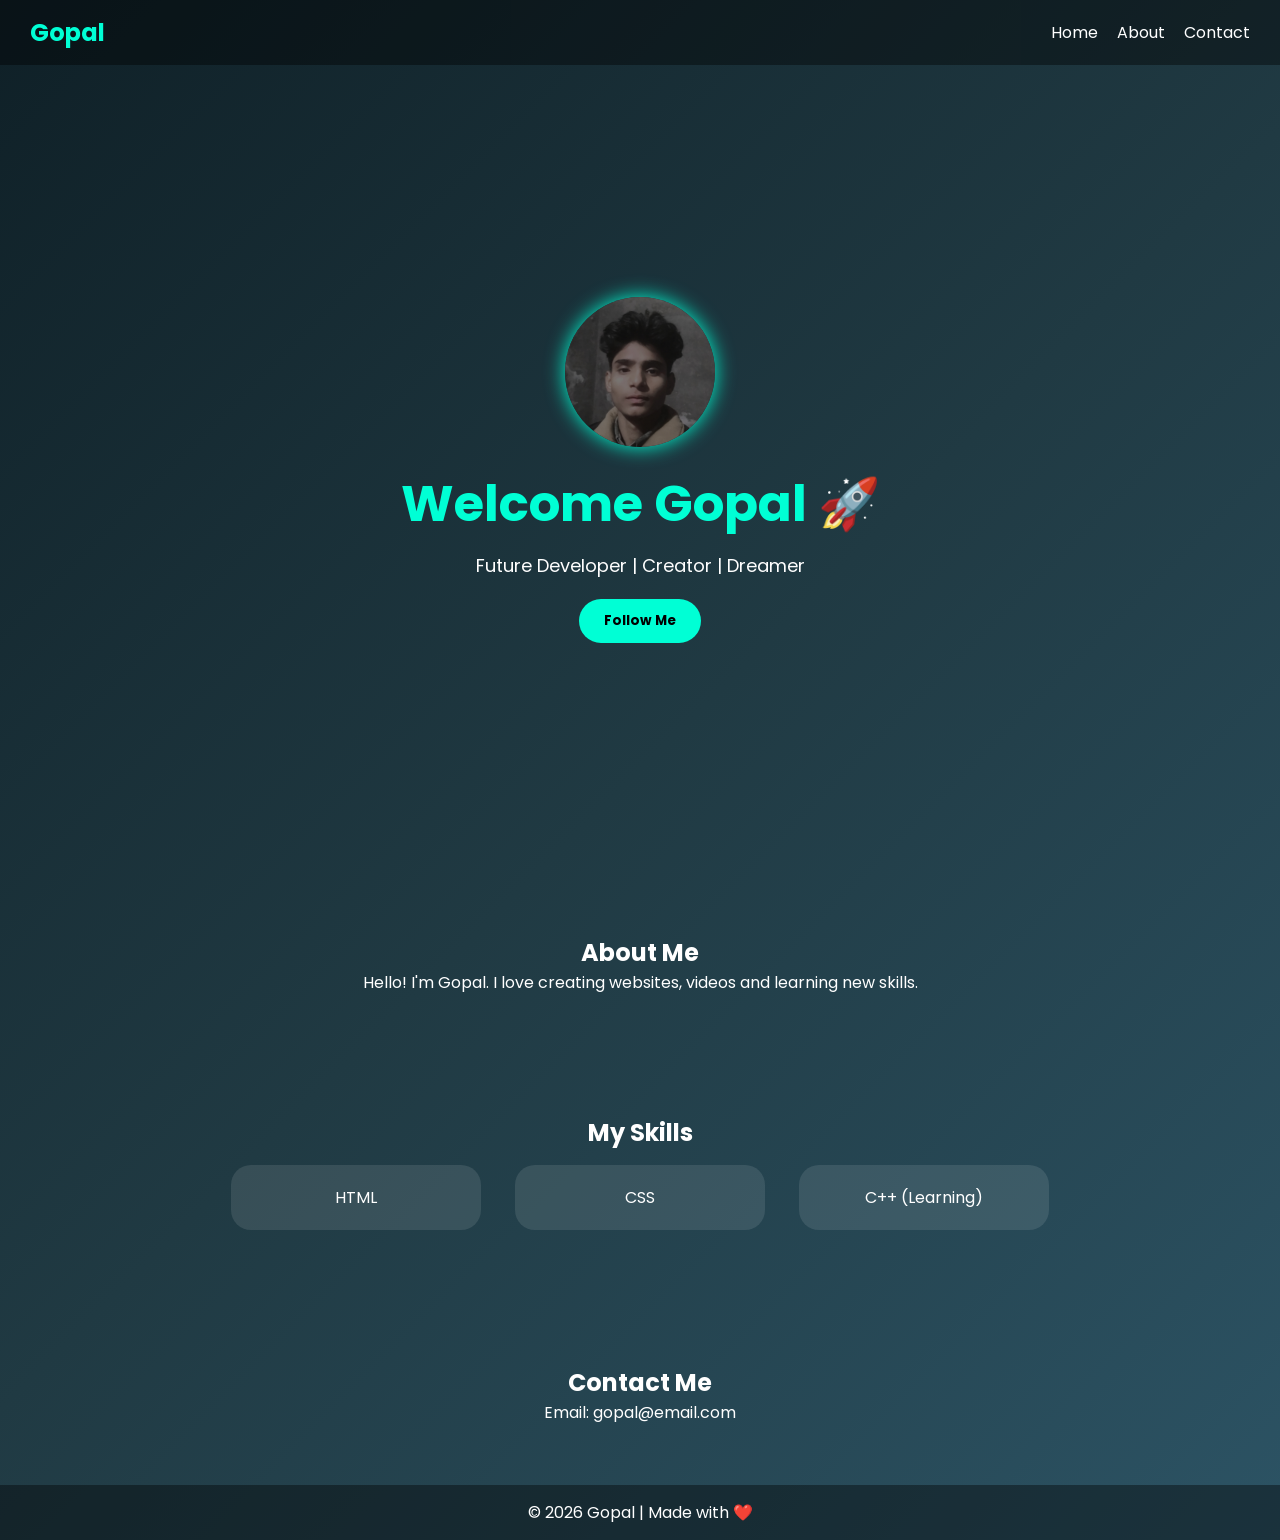
<file: Index.html>
<!DOCTYPE html><html lang="en">
<head>
  <meta charset="UTF-8">
  <meta name="viewport" content="width=device-width, initial-scale=1.0">
  <title>Gopal | Official Website</title>
  <link href="https://fonts.googleapis.com/css2?family=Poppins:wght@300;500;700&display=swap" rel="stylesheet">
  <style>
    *{margin:0;padding:0;box-sizing:border-box;font-family:'Poppins',sans-serif}
    body{
      background: linear-gradient(135deg,#0f2027,#203a43,#2c5364);
      color:white;
    }
    nav{
      display:flex;justify-content:space-between;align-items:center;
      padding:15px 30px;background:rgba(0,0,0,0.4);
      position:sticky;top:0
    }
    nav h2{color:#00ffd5}
    nav a{color:white;margin-left:15px;text-decoration:none}.hero{
  height:90vh;display:flex;flex-direction:column;justify-content:center;align-items:center;text-align:center
}
.hero h1{font-size:50px;color:#00ffd5}
.hero p{margin-top:10px;font-size:18px}
.btn{
  margin-top:20px;padding:12px 25px;border:none;border-radius:30px;
  background:#00ffd5;color:#000;font-weight:bold;cursor:pointer
}

.section{padding:60px 20px;text-align:center}
.card{
  background:rgba(255,255,255,0.1);
  padding:20px;margin:15px;border-radius:20px;
  display:inline-block;width:250px
}

footer{
  text-align:center;padding:15px;background:rgba(0,0,0,0.4)
}

  </style>
</head>
<body><nav>
  <h2>Gopal</h2>
  <div>
    <a href="#">Home</a>
    <a href="#about">About</a>
    <a href="#contact">Contact</a>
  </div>
</nav><div class="hero">
  <img src="profile.jpg" alt="Gopal" style="width:150px;height:150px;border-radius:50%;object-fit:cover;box-shadow:0 0 20px #00ffd5;margin-bottom:20px;">
  <h1>Welcome Gopal 🚀</h1>
  <p>Future Developer | Creator | Dreamer</p>
  <button class="btn">Follow Me</button>
</div><div class="section" id="about">
  <h2>About Me</h2>
  <p>Hello! I'm Gopal. I love creating websites, videos and learning new skills.</p>
</div><div class="section">
  <h2>My Skills</h2>
  <div class="card">HTML</div>
  <div class="card">CSS</div>
  <div class="card">C++ (Learning)</div>
</div><div class="section" id="contact">
  <h2>Contact Me</h2>
  <p>Email: gopal@email.com</p>
</div><footer>
  <p>© 2026 Gopal | Made with ❤️</p>
</footer></body>
  </html>
</file>
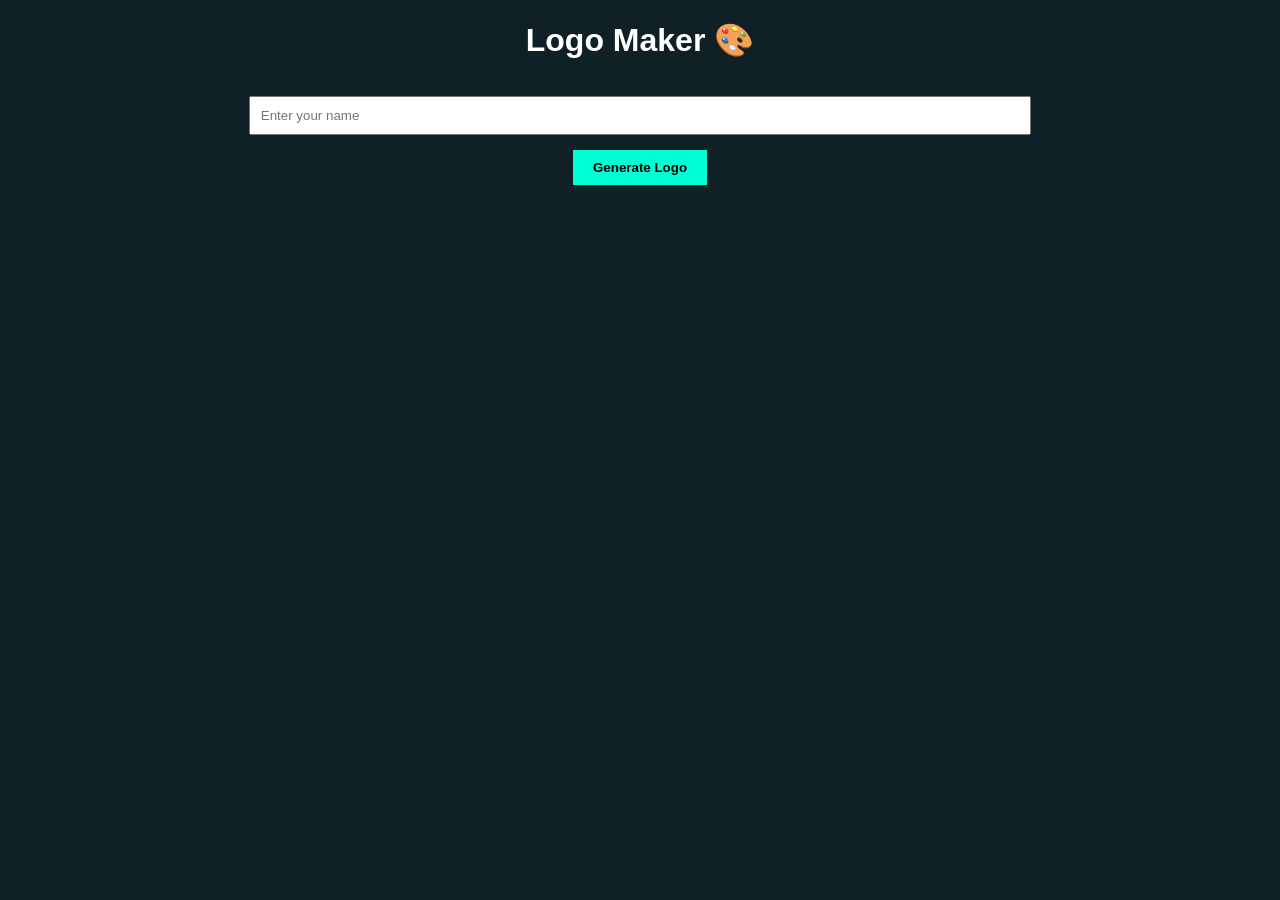
<file: logo.html>
<!DOCTYPE html>
<html>
<head>
  <title>Logo Maker</title>
  <style>
    body {
      text-align: center;
      font-family: Arial;
      background: #0f2027;
      color: white;
    }

    input {
      padding: 10px;
      margin: 15px;
      width: 60%;
    }

    button {
      padding: 10px 20px;
      background: #00ffd5;
      border: none;
      cursor: pointer;
      font-weight: bold;
    }

    #logo {
      margin-top: 30px;
      font-size: 40px;
      font-weight: bold;
      color: #00ffd5;
      text-shadow: 2px 2px 10px black;
    }
  </style>
</head>

<body>

<h1>Logo Maker 🎨</h1>

<input type="text" id="name" placeholder="Enter your name"><br>

<button onclick="makeLogo()">Generate Logo</button>

<div id="logo"></div>

<script>
function makeLogo() {
  let name = document.getElementById("name").value;

  document.getElementById("logo").innerHTML =
    "🔥 " + name + " 🔥";
}
</script>

</body>
</html>
</file>
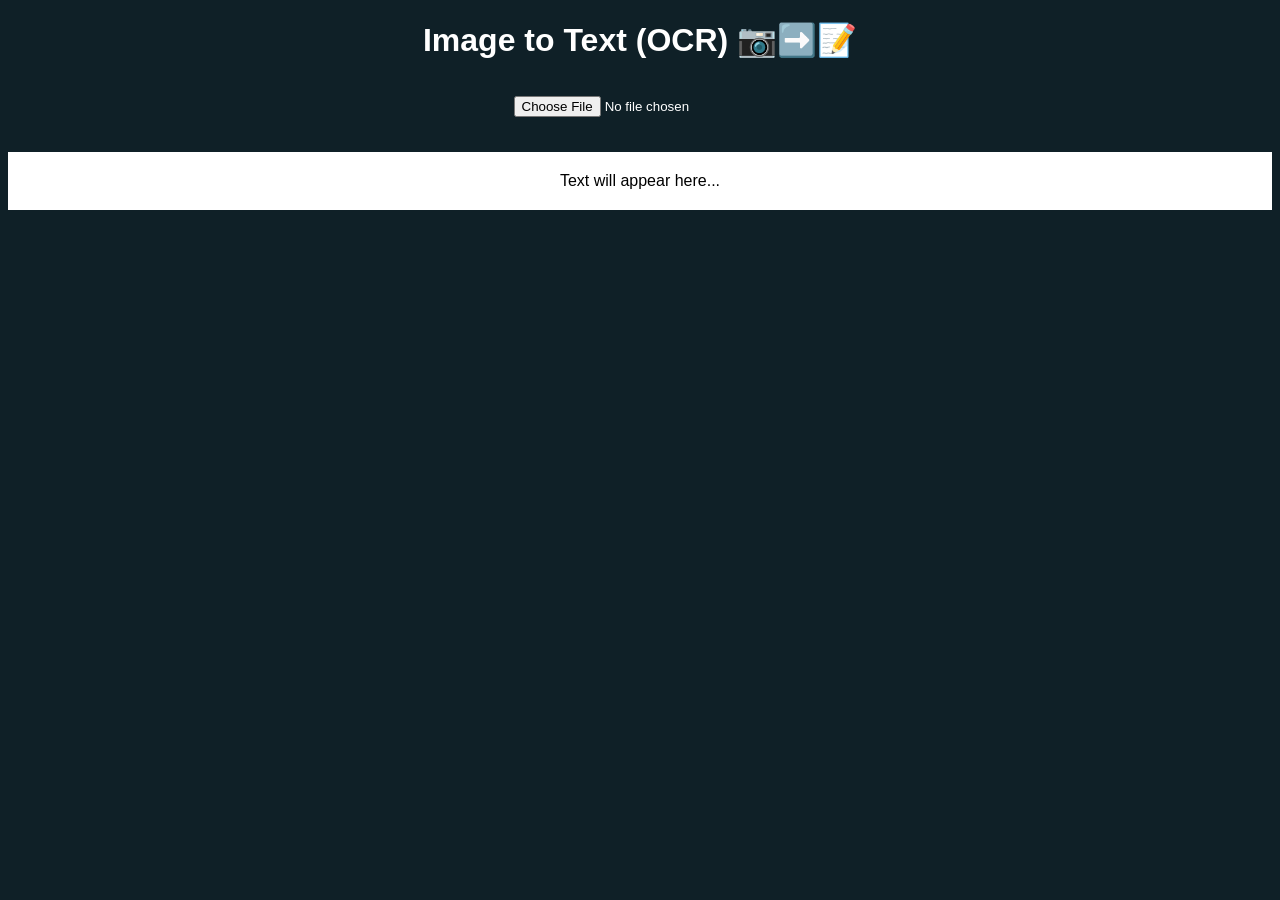
<file: ocr.html>
<!DOCTYPE html>
<html>
<head>
  <title>OCR Tool</title>
  <style>
    body {
      text-align: center;
      font-family: Arial;
      background: #0f2027;
      color: white;
    }

    input {
      margin: 15px;
    }

    #result {
      margin-top: 20px;
      background: white;
      color: black;
      padding: 20px;
    }
  </style>
</head>

<body>

<h1>Image to Text (OCR) 📷➡️📝</h1>

<input type="file" onchange="showText()">

<div id="result">Text will appear here...</div>

<script>
function showText() {
  document.getElementById("result").innerText =
    "Demo OCR tool 😄\n\nReal text extraction coming soon...";
}
</script>

</body>
</html>
</file>
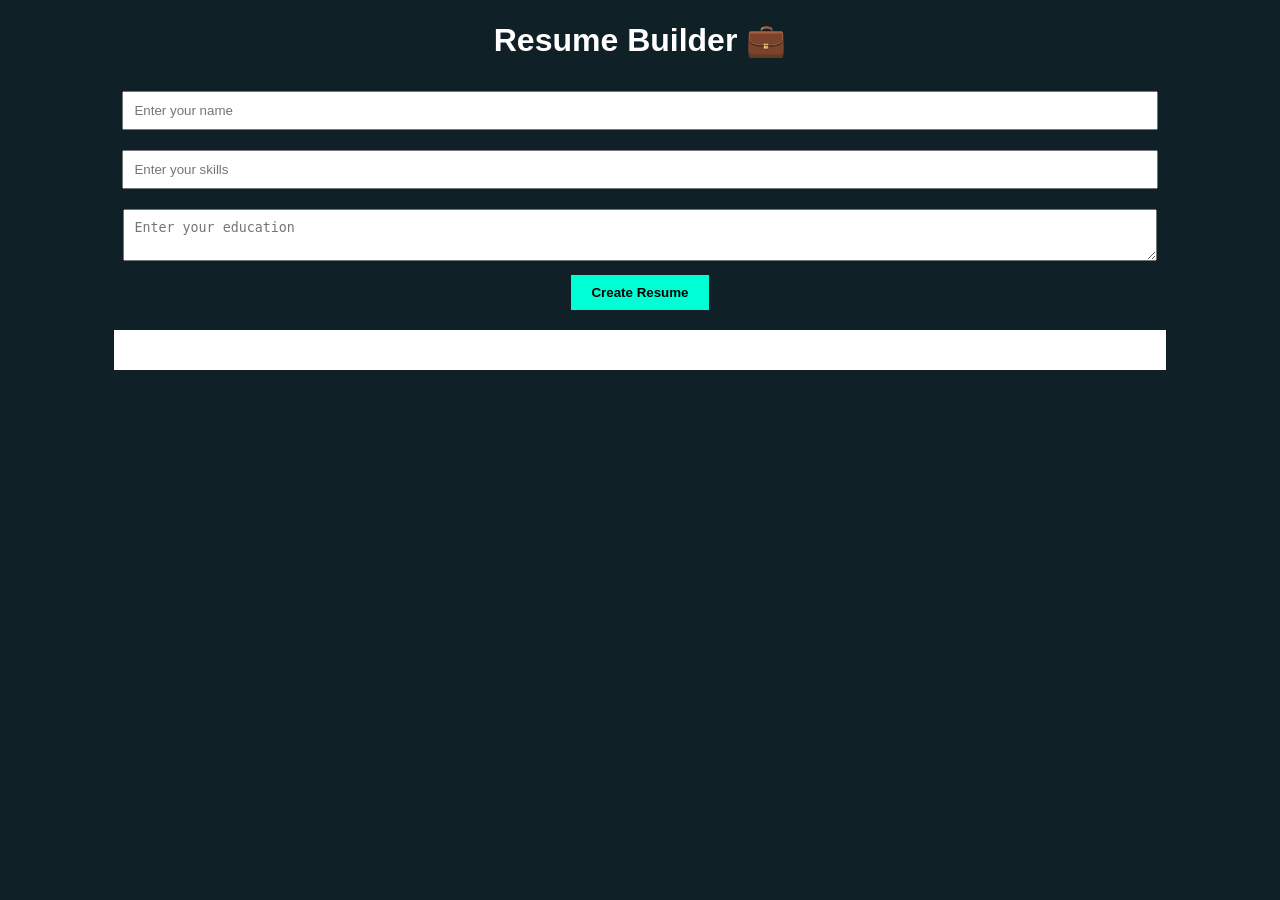
<file: resume.html>
<!DOCTYPE html>
<html>
<head>
  <title>Resume Builder</title>
  <style>
    body {
      font-family: Arial;
      text-align: center;
      background: #0f2027;
      color: white;
    }

    input, textarea {
      width: 80%;
      padding: 10px;
      margin: 10px;
    }

    button {
      padding: 10px 20px;
      background: #00ffd5;
      border: none;
      cursor: pointer;
      font-weight: bold;
    }

    #resume {
      margin-top: 20px;
      background: white;
      color: black;
      padding: 20px;
      width: 80%;
      margin-left: auto;
      margin-right: auto;
    }
  </style>
</head>

<body>

<h1>Resume Builder 💼</h1>

<input type="text" id="name" placeholder="Enter your name"><br>
<input type="text" id="skills" placeholder="Enter your skills"><br>
<textarea id="education" placeholder="Enter your education"></textarea><br>

<button onclick="createResume()">Create Resume</button>

<div id="resume"></div>

<script>
function createResume() {
  let name = document.getElementById("name").value;
  let skills = document.getElementById("skills").value;
  let education = document.getElementById("education").value;

  document.getElementById("resume").innerHTML =
    "<h2>" + name + "</h2>" +
    "<p><b>Skills:</b> " + skills + "</p>" +
    "<p><b>Education:</b> " + education + "</p>";
}
</script>

</body>
                                                                         </html>
</file>
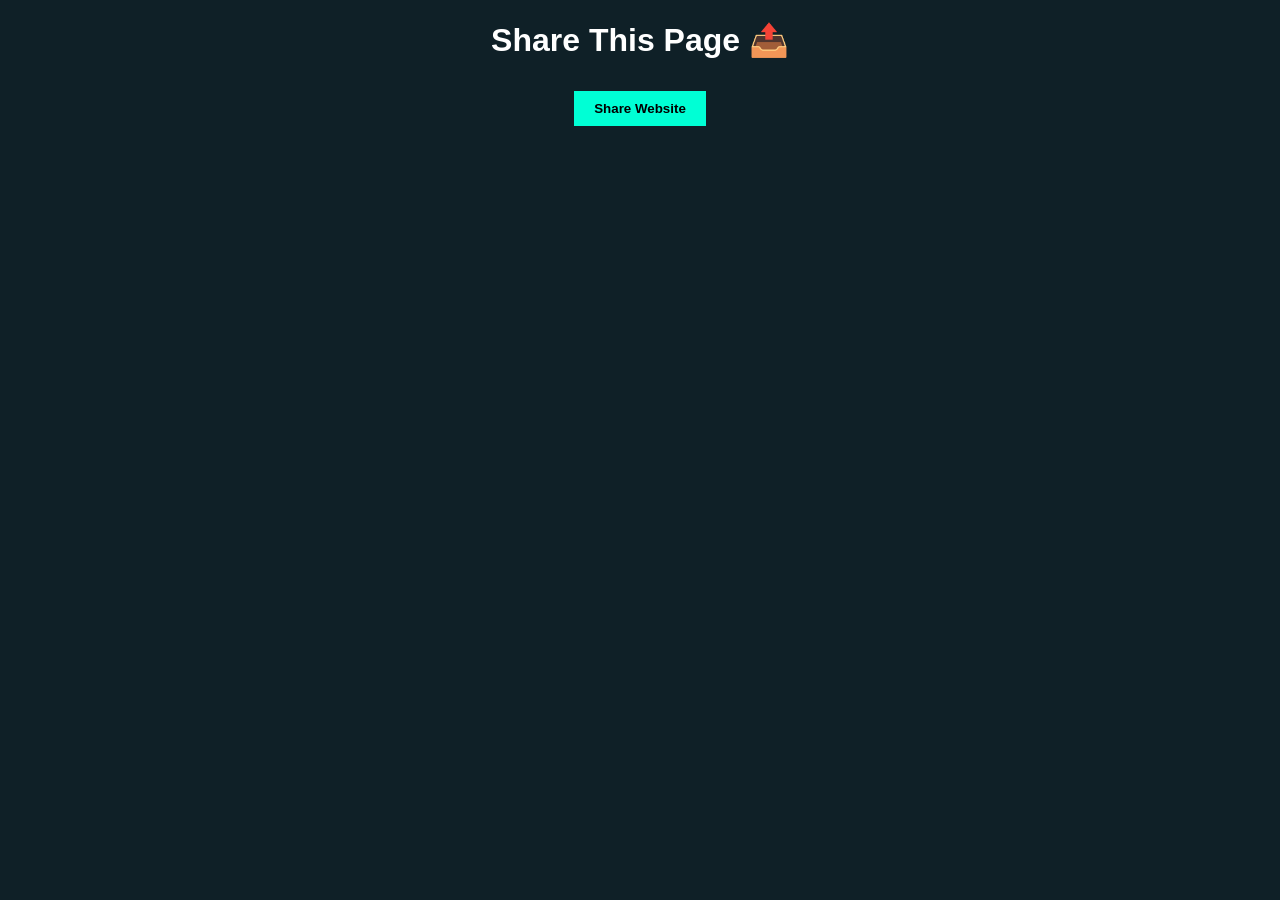
<file: share.html>
<!DOCTYPE html>
<html>
<head>
  <title>File Share</title>

  <style>
    body {
      text-align: center;
      background: #0f2027;
      color: white;
      font-family: Arial;
    }

    button {
      padding: 10px 20px;
      background: #00ffd5;
      border: none;
      font-weight: bold;
      margin: 10px;
    }
  </style>
</head>

<body>

<h1>Share This Page 📤</h1>

<button onclick="share()">Share Website</button>

<script>
function share() {
  if (navigator.share) {
    navigator.share({
      title: "Gopal Website",
      text: "Check this awesome tools website 🔥",
      url: window.location.href
    });
  } else {
    alert("Sharing not supported on this device");
  }
}
</script>

</body>
</html>
</file>
